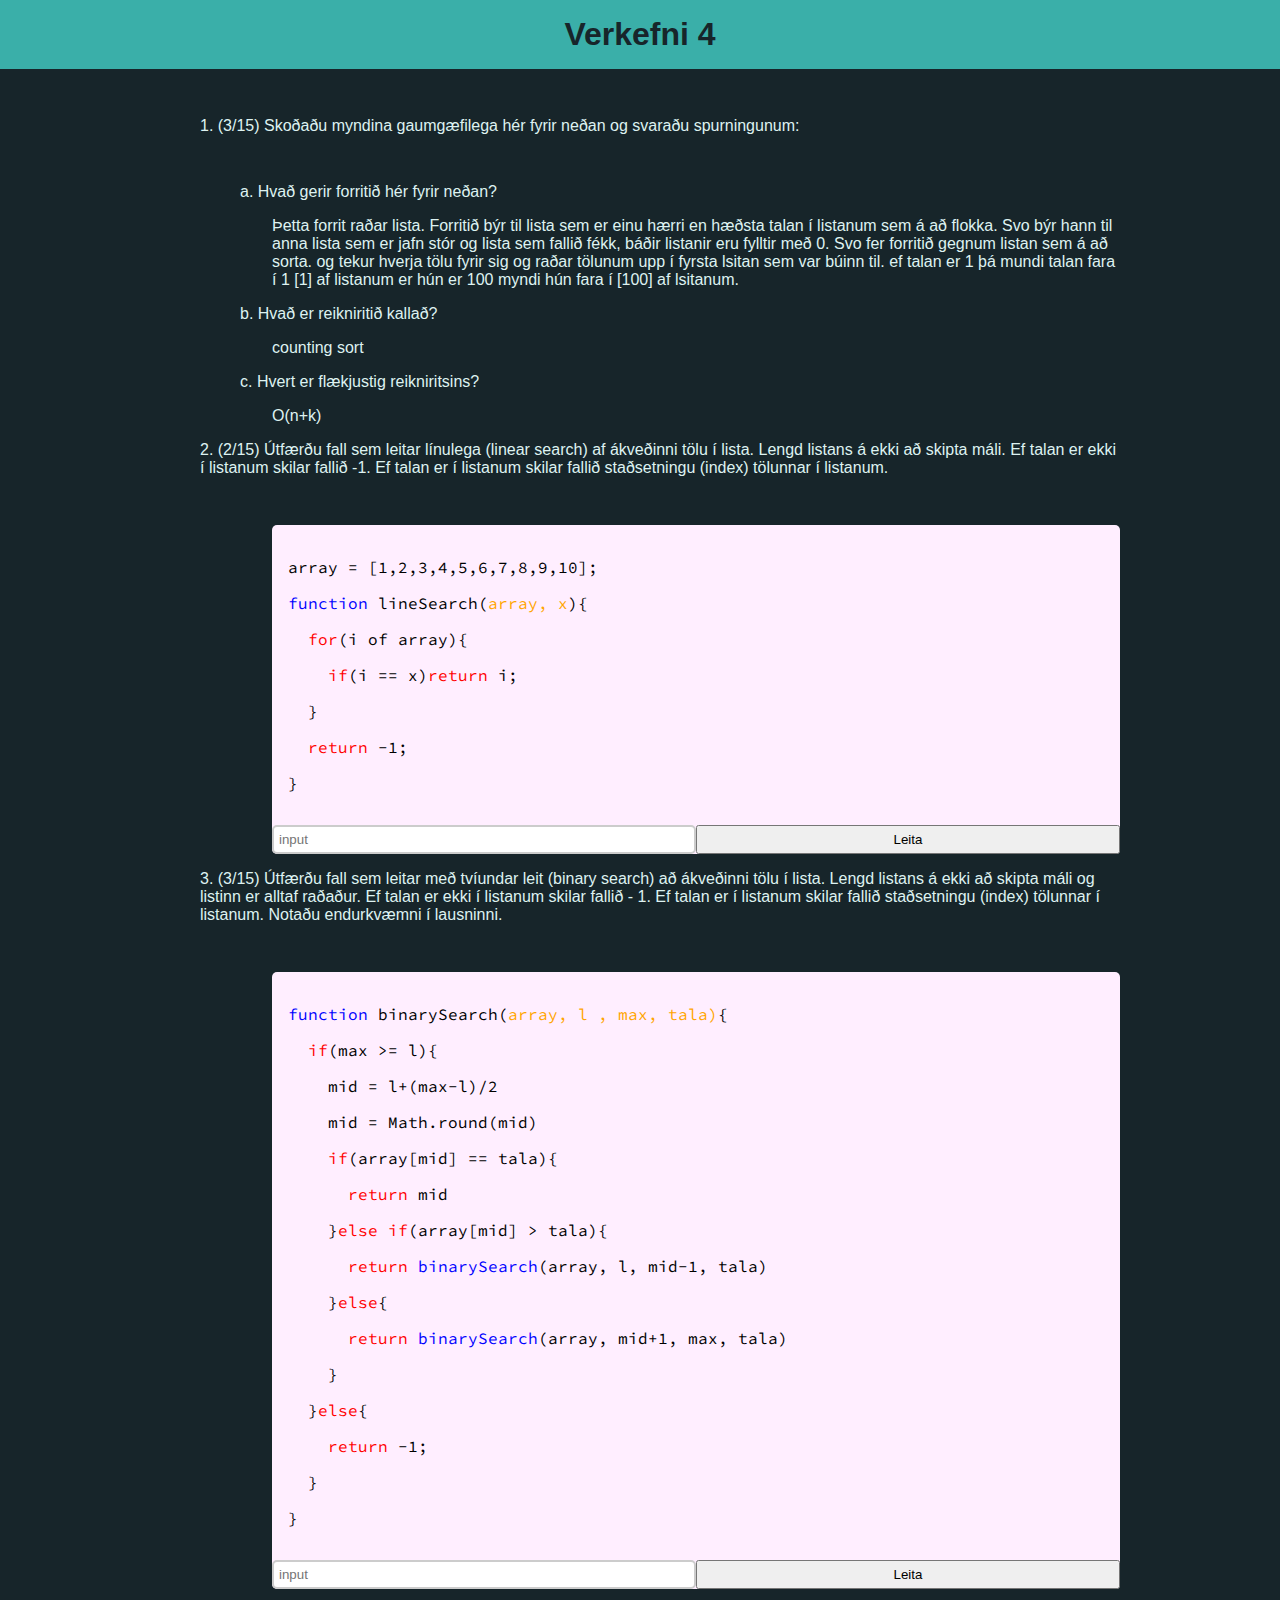
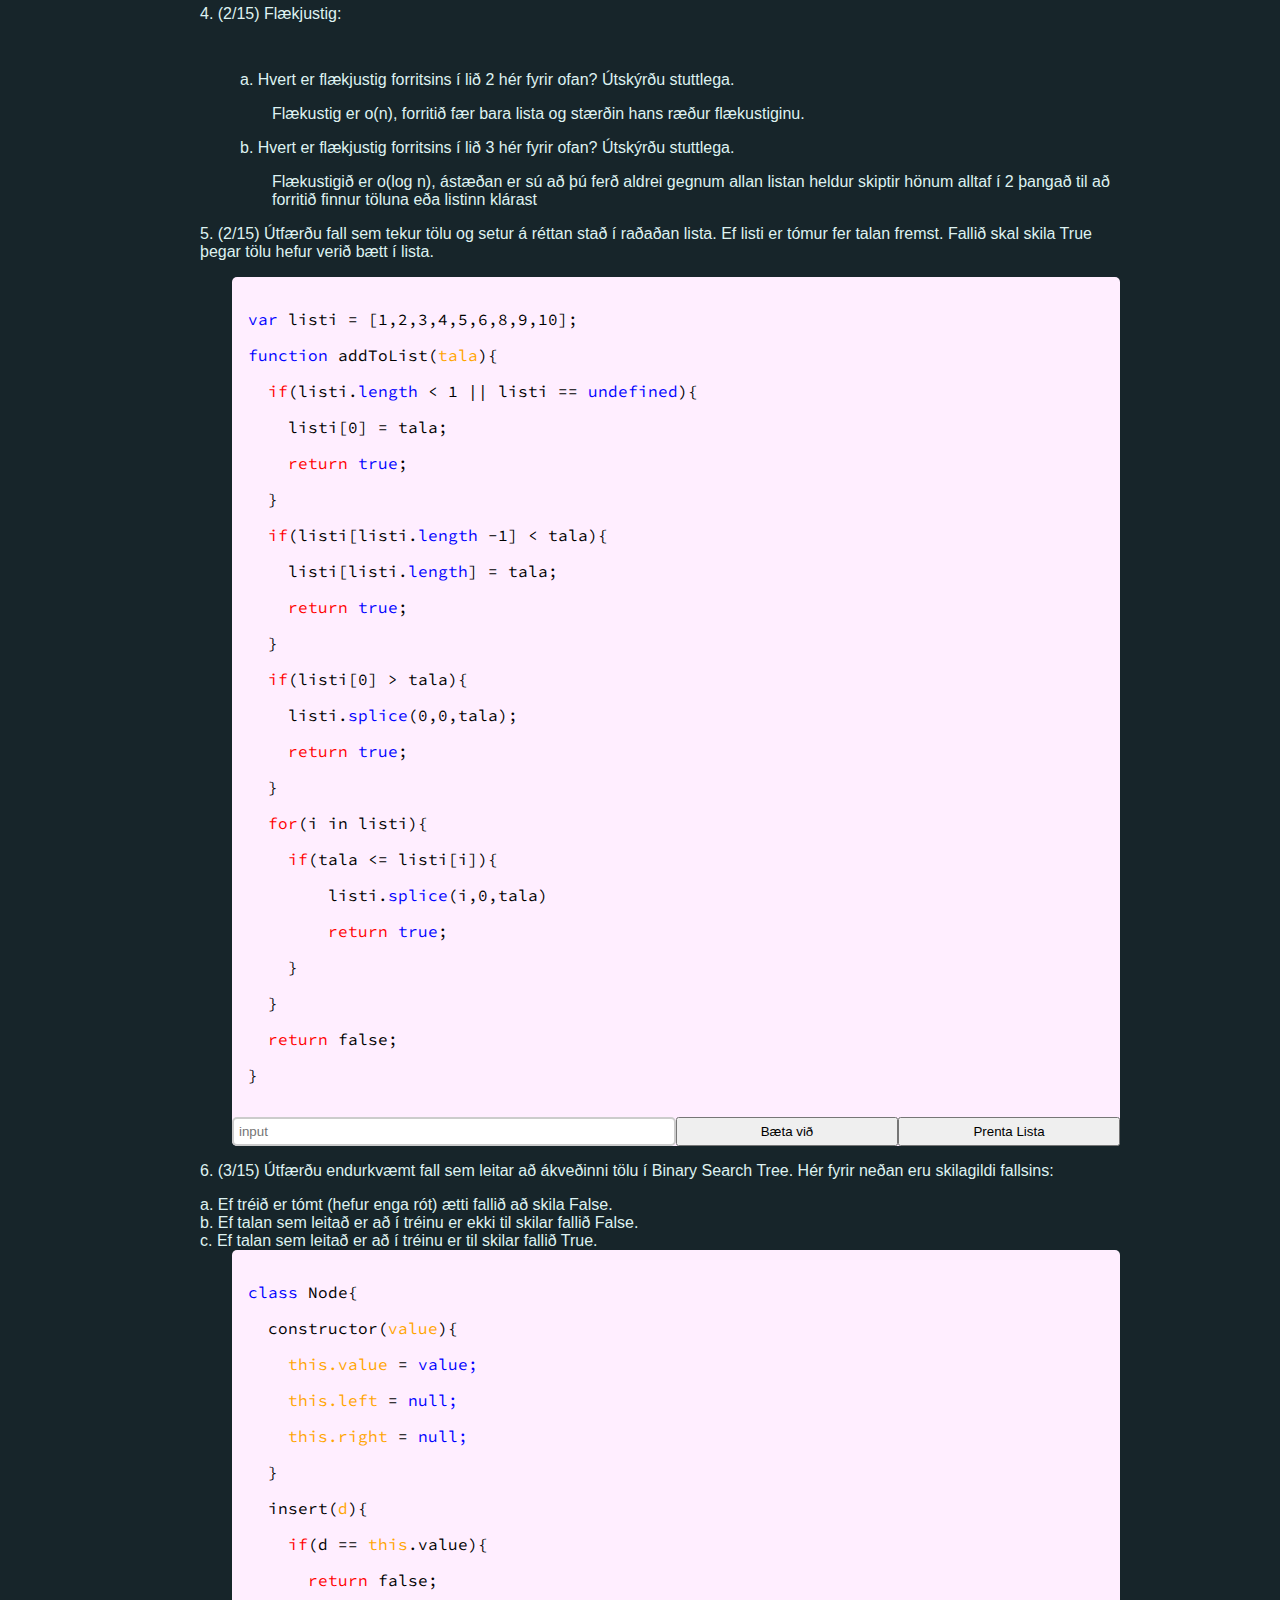
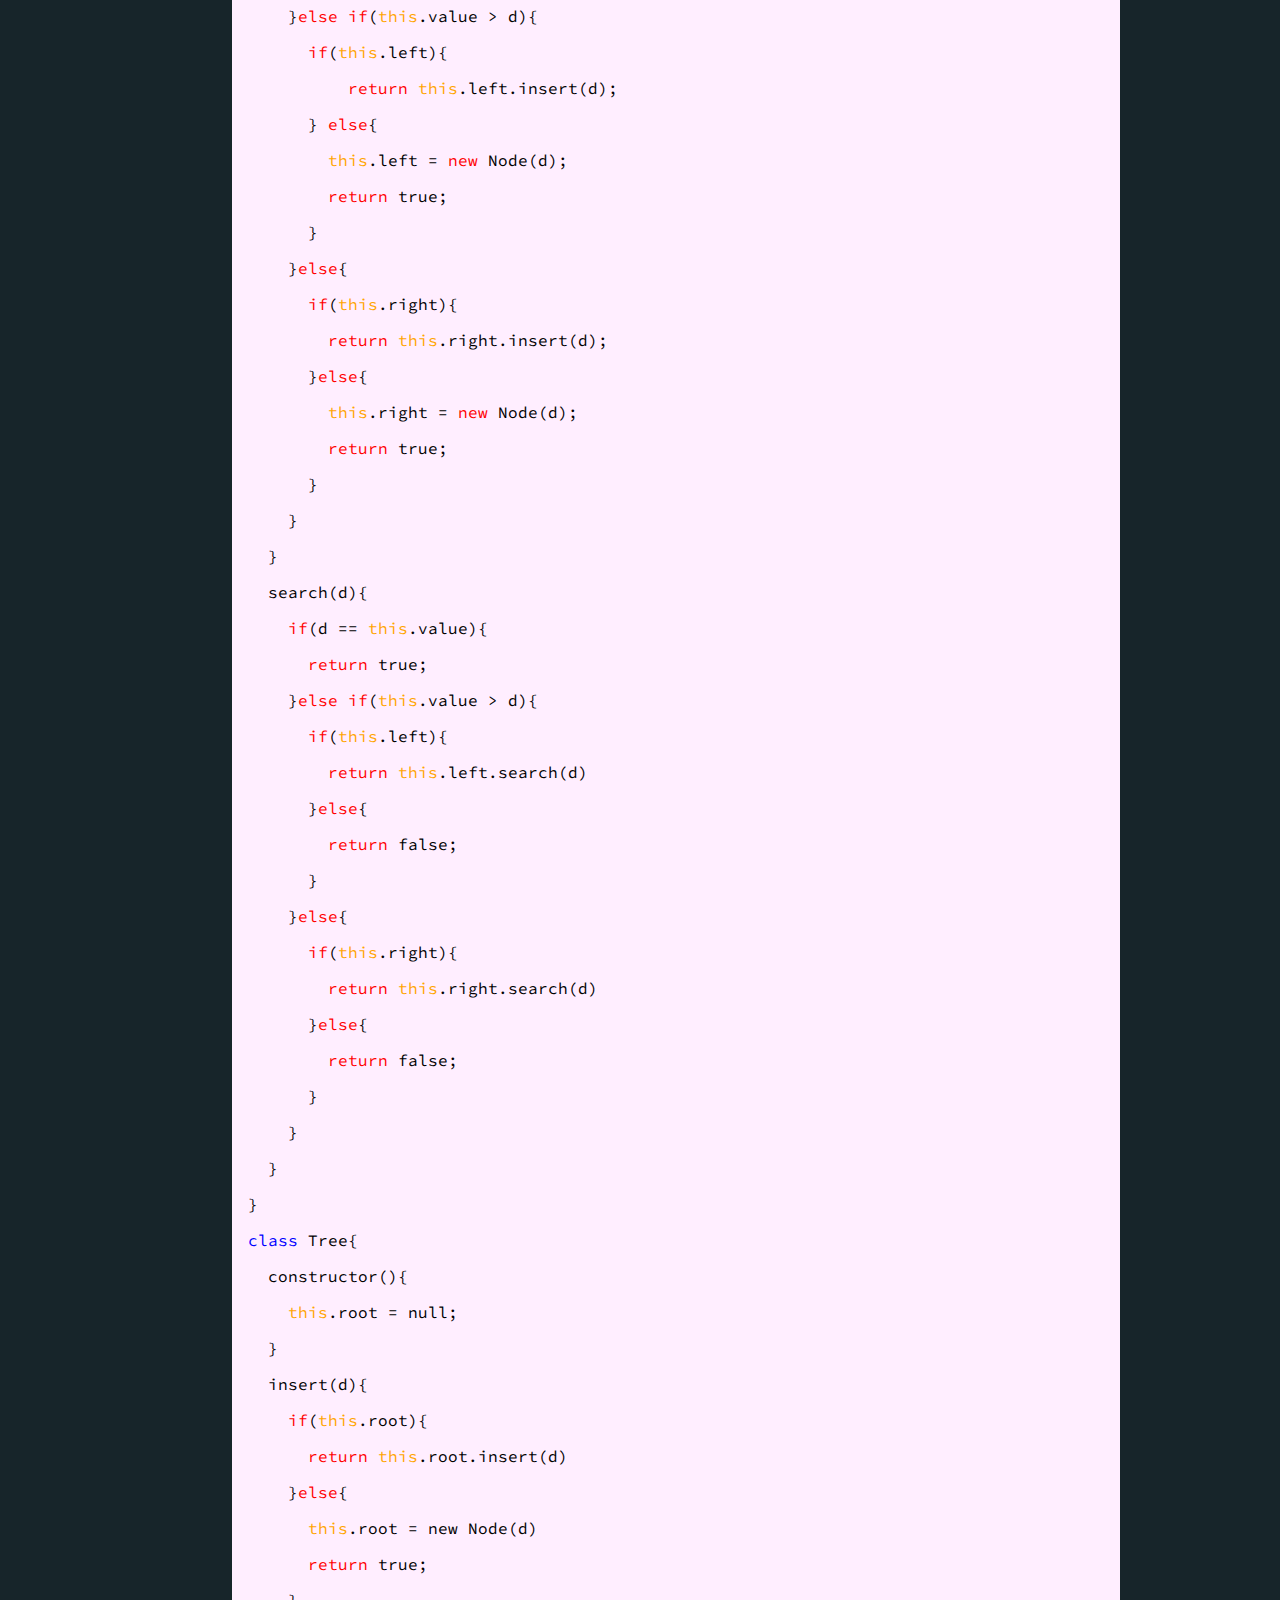
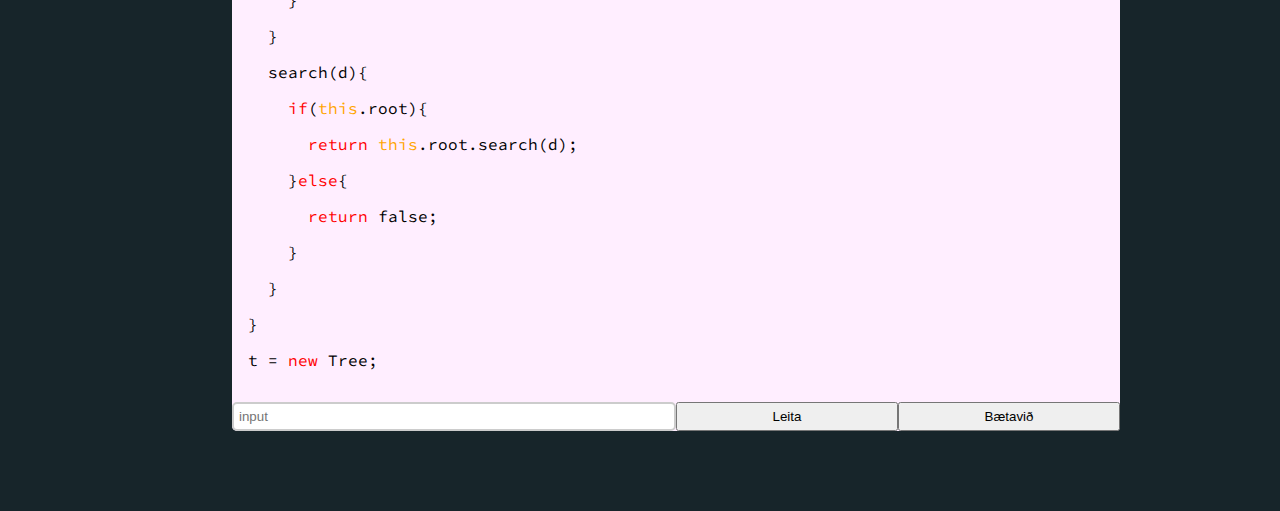
<file: Skilaverkefni_4/index.html>
<!DOCTYPE html>
<html>
<head>
	<title></title>
    <link rel="stylesheet" type="text/css" href="main.css">
    <link href="https://fonts.googleapis.com/css?family=Source+Code+Pro" rel="stylesheet">
    <meta name="viewport" content="width=device-width, initial-scale=1.0">
</head>
<body>
    
    <header>
        <h1>Verkefni 4</h1>
    </header>

    <ul>
        <li>
            <p>1. (3/15) Skoðaðu myndina gaumgæfilega hér fyrir neðan og svaraðu spurningunum:</p>
            <ul>
                <li>
                    <p>a. Hvað gerir forritið hér fyrir neðan?</p>
                    <p class="svar">Þetta forrit raðar lista. Forritið býr til lista sem er einu hærri en hæðsta talan í listanum sem á að flokka. Svo býr hann til anna lista sem er jafn stór og lista sem fallið fékk, báðir listanir eru fylltir með 0. Svo fer forritið gegnum listan sem á að sorta. og tekur hverja tölu fyrir sig og raðar tölunum upp í fyrsta lsitan sem var búinn til. ef talan er 1 þá mundi talan fara í 1 [1] af listanum er hún er 100 myndi hún fara í [100] af lsitanum.</p>
                    
                
                </li>
                <li>
                    <p>b. Hvað er reikniritið kallað?</p>
                    <p class="svar">counting sort</p>
                
                </li>
                <li>
                    <p>c. Hvert er flækjustig reikniritsins?</p>
                    <p class="svar">O(n+k)</p>
                    
                </li>
            </ul>
        </li>
        
        
        <li>
            <p>2. (2/15) Útfærðu fall sem leitar línulega (linear search) af ákveðinni tölu í lista. Lengd listans á ekki að skipta máli. Ef talan er ekki í listanum skilar fallið -1. Ef talan er í listanum skilar fallið staðsetningu (index) tölunnar í listanum.</p>

            <ul>
                <li class="svar">
                    <div class="javascript">
                        <div class="code">
                            <p>array = [1,2,3,4,5,6,7,8,9,10];</p>
                            <p><span class="blue">function</span> <span class="yellow">lineSearch</span>(<span class="orange">array, x</span>){</p>
                            <p>&nbsp;&nbsp;<span class="red">for</span>(i of array){</p>
                            <p>&nbsp;&nbsp;&nbsp;&nbsp;<span class="red">if</span>(i == x)<span class="red">return</span> i;</p>
                            <p>&nbsp;&nbsp;}</p>
                            <p>&nbsp;&nbsp;<span class="red">return </span> -1;</p>  
                            <p>}</p>
                            </p>
                        </div>
                        <div class="takkar">
                            <input id="lineSearchInput" type="text" name="" placeholder="input">
                            <button id="lineSearch">Leita</button>
                        </div>
                        <div class="" id="lineSearchOutput"></div>
                    </div>
                </li>
            </ul>
        
        </li>
            
        <li>
            <p>3. (3/15) Útfærðu fall sem leitar með tvíundar leit (binary search) að ákveðinni tölu í lista. Lengd listans á ekki að skipta máli og listinn er alltaf raðaður. Ef talan er ekki í listanum skilar fallið - 1. Ef talan er í listanum skilar fallið staðsetningu (index) tölunnar í listanum. Notaðu endurkvæmni í lausninni.</p>

            <ul>
                <li class="svar">
                    <div class="javascript">
                        <div class="code">
                            <p><span class="blue">function</span> <span class="yellow">binarySearch</span>(<span class="orange">array, l , max, tala)</span>{</p>

                            <p>&nbsp;&nbsp;<span class="red">if</span>(max >= l){</p>
                                
                            <p>&nbsp;&nbsp;&nbsp;&nbsp;mid = l+(max-l)/2</p>
                            <p>&nbsp;&nbsp;&nbsp;&nbsp;mid = Math.round(mid)</p>

                            <p>&nbsp;&nbsp;&nbsp;&nbsp;<span class="red">if</span>(array[mid] == tala){</p>
                            <p>&nbsp;&nbsp;&nbsp;&nbsp;&nbsp;&nbsp;<span class="red">return</span> mid</p>
                            <p>&nbsp;&nbsp;&nbsp;&nbsp;}<span class="red">else if</span>(array[mid] > tala){</p>
                            <p>&nbsp;&nbsp;&nbsp;&nbsp;&nbsp;&nbsp;<span class="red">return </span> <span class="blue">binarySearch</span>(array, l, mid-1, tala)</p>
                            <p>&nbsp;&nbsp;&nbsp;&nbsp;}<span class="red">else</span>{</p>
                            <p>&nbsp;&nbsp;&nbsp;&nbsp;&nbsp;&nbsp;<span class="red">return</span> <span class="blue">binarySearch</span>(array, mid+1, max, tala)</p>
                            <p>&nbsp;&nbsp;&nbsp;&nbsp;}</p>
                            <p>&nbsp;&nbsp;}<span class="red">else</span>{</p>
                            <p>&nbsp;&nbsp;&nbsp;&nbsp;<span class="red">return</span> -1;</p>
                            <p>&nbsp;&nbsp;}</p>
                            <p>}</p>
                        </div>
                        <div class="takkar">
                            <input id="binarySearchInput" type="text" name="" placeholder="input">
                            <button id="binarySearch">Leita</button>
                        </div>
                        <div class="" id="binarySearchOutput"></div>
                            
                        </div>
                    </div>
                </li>
            </ul>
        </li>

        <li>
            <p>4. (2/15) Flækjustig:</p>
            <ul>
                <li>
                    <p>a. Hvert er flækjustig forritsins í lið 2 hér fyrir ofan? Útskýrðu stuttlega.</p>
                    <p class="svar">Flækustig er o(n), forritið fær bara lista og stærðin hans ræður flækustiginu.</p>
                </li>
                <li>
                    <p>b. Hvert er flækjustig forritsins í lið 3 hér fyrir ofan? Útskýrðu stuttlega.</p>
                    <p class="svar">Flækustigið er o(log n), ástæðan er sú að þú ferð aldrei gegnum allan listan heldur skiptir hönum alltaf í 2 þangað til að forritið finnur töluna eða listinn klárast</p>
                </li>
            </ul>
        </li>

        <li>
            <p>5. (2/15) Útfærðu fall sem tekur tölu og setur á réttan stað í raðaðan lista. Ef listi er tómur fer talan fremst. Fallið skal skila True þegar tölu hefur verið bætt í lista.</p>
            <li class="svar">
                <div class="javascript">
                    <div class="code">
                        <p><span class="blue">var</span> listi = [1,2,3,4,5,6,8,9,10];</p>

                        <p><span class="blue">function</span> <span class="yellow">addToList</span>(<span class="orange">tala</span>){</p>
                        <p>&nbsp;&nbsp;<span class="red">if</span>(listi.<span class="blue">length</span> < 1 || listi == <span class="blue">undefined</span>){</p>
                        <p>&nbsp;&nbsp;&nbsp;&nbsp;listi[0]  = tala;</p>
                        <p>&nbsp;&nbsp;&nbsp;&nbsp;<span class="red">return</span> <span class="blue">true</span>;</p>
                        <p>&nbsp;&nbsp;}</p>

                        <p>&nbsp;&nbsp;<span class="red">if</span>(listi[listi.<span class="blue">length</span> -1] < tala){</p>
                        <p>&nbsp;&nbsp;&nbsp;&nbsp;listi[listi.<span class="blue">length</span>] = tala;</p>
                        <p>&nbsp;&nbsp;&nbsp;&nbsp;<span class="red">return</span> <span class="blue">true</span>;</p>
                        <p>&nbsp;&nbsp;}</p>
                        <p>&nbsp;&nbsp;<span class="red">if</span>(listi[0] > tala){</p>
                        <p>&nbsp;&nbsp;&nbsp;&nbsp;listi.<span class="blue">splice</span>(0,0,tala);</p>
                        <p>&nbsp;&nbsp;&nbsp;&nbsp;<span class="red">return</span> <span class="blue">true</span>;</p>
                        <p>&nbsp;&nbsp;}</p>
                        <p>&nbsp;&nbsp;<span class="red">for</span>(i in listi){</p>
                        <p>&nbsp;&nbsp;&nbsp;&nbsp;<span class="red">if</span>(tala <= listi[i]){</p>
                        <p>&nbsp;&nbsp;&nbsp;&nbsp;&nbsp;&nbsp;&nbsp;&nbsp;listi.<span class="blue">splice</span>(i,0,tala)</p>
                        <p>&nbsp;&nbsp;&nbsp;&nbsp;&nbsp;&nbsp;&nbsp;&nbsp;<span class="red">return</span> <span class="blue">true</span>;</p>
                        <p>&nbsp;&nbsp;&nbsp;&nbsp;}</p>
                        <p>&nbsp;&nbsp;}</p>
                        
                        <p>&nbsp;&nbsp;<span class="red">return</span> false;</p>
                        <p>}</p>

                        
                    </div>
                    <div class="takkar">
                        <input id="addToListInput" type="text" name="" placeholder="input">
                        <div class="tveirTakkar">
                            <button id="addToListiId" accesskey="">Bæta við</button>
                            <button id="addToListiPrint">Prenta Lista</button>
                        </div>    
                    </div>
                    <div class="" id="addToListOutput"></div>
                          
                    </div>
                </div>
            </li>
        </li>
        
        <li>
            <p>6. (3/15) Útfærðu endurkvæmt fall sem leitar að ákveðinni tölu í Binary Search Tree. Hér fyrir neðan eru skilagildi fallsins:</p>
            <li>a. Ef tréið er tómt (hefur enga rót) ætti fallið að skila False.</li>
            <li>b. Ef talan sem leitað er að í tréinu er ekki til skilar fallið False.</li>
            <li>c. Ef talan sem leitað er að í tréinu er til skilar fallið True.</li>
            <li class="svar">
                <div class="javascript">
                    <div class="code">
                        <p><span class="blue">class</span><span class="yellow"> Node</span>{</p>
                        <p>&nbsp;&nbsp;<span class="yellow">constructor</span>(<span class="orange">value</span>){</p>
                        <p>&nbsp;&nbsp;&nbsp;&nbsp;<span class="orange">this.value</span> = <span class="blue">value;</span></p>
                        <p>&nbsp;&nbsp;&nbsp;&nbsp;<span class="orange">this.left</span> = <span class="blue"> null;</span></p>
                        <p>&nbsp;&nbsp;&nbsp;&nbsp;<span class="orange">this.right</span> = <span class="blue"> null;</span></p>
                        <p>&nbsp;&nbsp;}</p>

                        <p>&nbsp;&nbsp;<span class="yellow">insert</span>(<span class="orange">d</span>){</p>
                        <p>&nbsp;&nbsp;&nbsp;&nbsp;<span class="red">if</span>(d == <span class="orange">this</span>.value){</p>
                        <p>&nbsp;&nbsp;&nbsp;&nbsp;&nbsp;&nbsp;<span class="red">return</span> false;</p>
                        <p>&nbsp;&nbsp;&nbsp;&nbsp;}<span class="red">else if</span>(<span class="orange">this</span>.value > d){</p>
                    
                        <p>&nbsp;&nbsp;&nbsp;&nbsp;&nbsp;&nbsp;<span class="red">if</span>(<span class="orange">this</span>.left){</p>
                        <p>&nbsp;&nbsp;&nbsp;&nbsp;&nbsp;&nbsp;&nbsp;&nbsp;&nbsp;&nbsp;<span class="red">return</span> <span class="orange">this</span>.left.insert(d);</p>
                        <p>&nbsp;&nbsp;&nbsp;&nbsp;&nbsp;&nbsp;}<span class="red"> else</span>{</p>
                        <p>&nbsp;&nbsp;&nbsp;&nbsp;&nbsp;&nbsp;&nbsp;&nbsp;<span class="orange">this</span>.left = <span class="red">new</span> Node(d);</p>
                        <p>&nbsp;&nbsp;&nbsp;&nbsp;&nbsp;&nbsp;&nbsp;&nbsp;<span class="red">return</span> true;</p>
                        <p>&nbsp;&nbsp;&nbsp;&nbsp;&nbsp;&nbsp;}</p>
                        <p>&nbsp;&nbsp;&nbsp;&nbsp;}<span class="red">else</span>{</p>
                        <p>&nbsp;&nbsp;&nbsp;&nbsp;&nbsp;&nbsp;<span class="red">if</span>(<span class="orange">this</span>.right){</p>
                        <p>&nbsp;&nbsp;&nbsp;&nbsp;&nbsp;&nbsp;&nbsp;&nbsp;<span class="red">return</span> <span class="orange">this</span>.right.insert(d);</p>
                        <p>&nbsp;&nbsp;&nbsp;&nbsp;&nbsp;&nbsp;}<span class="red">else</span>{</p>
                        <p>&nbsp;&nbsp;&nbsp;&nbsp;&nbsp;&nbsp;&nbsp;&nbsp;<span class="orange">this</span>.right = <span class="red">new</span> Node(d);</p>
                        <p>&nbsp;&nbsp;&nbsp;&nbsp;&nbsp;&nbsp;&nbsp;&nbsp;<span class="red">return</span> true;</p>
                        <p>&nbsp;&nbsp;&nbsp;&nbsp;&nbsp;&nbsp;}</p>
                        <p>&nbsp;&nbsp;&nbsp;&nbsp;}</p>
                        <p>&nbsp;&nbsp;}</p>
            
                        <p>&nbsp;&nbsp;search(d){</p>

                        <p>&nbsp;&nbsp;&nbsp;&nbsp;<span class="red">if</span>(d == <span class="orange">this</span>.value){</p>
                        <p>&nbsp;&nbsp;&nbsp;&nbsp;&nbsp;&nbsp;<span class="red">return</span> true;</p>
                        <p>&nbsp;&nbsp;&nbsp;&nbsp;}<span class="red">else if</span>(<span class="orange">this</span>.value > d){</p>
                        <p>&nbsp;&nbsp;&nbsp;&nbsp;&nbsp;&nbsp;<span class="red">if</span>(<span class="orange">this</span>.left){</p>
                        <p>&nbsp;&nbsp;&nbsp;&nbsp;&nbsp;&nbsp;&nbsp;&nbsp;<span class="red">return</span> <span class="orange">this</span>.left.search(d)</p>
                        <p>&nbsp;&nbsp;&nbsp;&nbsp;&nbsp;&nbsp;}<span class="red">else</span>{</p>
                        <p>&nbsp;&nbsp;&nbsp;&nbsp;&nbsp;&nbsp;&nbsp;&nbsp;<span class="red">return</span> false;</p>
                        <p>&nbsp;&nbsp;&nbsp;&nbsp;&nbsp;&nbsp;}</p>
                        <p>&nbsp;&nbsp;&nbsp;&nbsp;}<span class="red">else</span>{</p>
                        <p>&nbsp;&nbsp;&nbsp;&nbsp;&nbsp;&nbsp;<span class="red">if</span>(<span class="orange">this</span>.right){</p>
                        <p>&nbsp;&nbsp;&nbsp;&nbsp;&nbsp;&nbsp;&nbsp;&nbsp;<span class="red">return</span> <span class="orange">this</span>.right.search(d)</p>
                        <p>&nbsp;&nbsp;&nbsp;&nbsp;&nbsp;&nbsp;}<span class="red">else</span>{</p>
                        <p>&nbsp;&nbsp;&nbsp;&nbsp;&nbsp;&nbsp;&nbsp;&nbsp;<span class="red">return</span> false;</p>
                        <p>&nbsp;&nbsp;&nbsp;&nbsp;&nbsp;&nbsp;}</p>
                        <p>&nbsp;&nbsp;&nbsp;&nbsp;}</p>
                        <p>&nbsp;&nbsp;}</p>
                        <p>}</p>

                        <p><span class="blue">class</span> Tree{</p>
                        <p>&nbsp;&nbsp;constructor(){</p>
                        <p>&nbsp;&nbsp;&nbsp;&nbsp;<span class="orange">this</span>.root = null;</p>
                        <p>&nbsp;&nbsp;}</p>
            
                        <p>&nbsp;&nbsp;insert(d){</p>
                        <p>&nbsp;&nbsp;&nbsp;&nbsp;<span class="red">if</span>(<span class="orange">this</span>.root){</p>
                        <p>&nbsp;&nbsp;&nbsp;&nbsp;&nbsp;&nbsp;<span class="red">return</span> <span class="orange">this</span>.root.insert(d)</p>
                        <p>&nbsp;&nbsp;&nbsp;&nbsp;}<span class="red">else</span>{</p>
                        <p>&nbsp;&nbsp;&nbsp;&nbsp;&nbsp;&nbsp;<span class="orange">this</span>.root = new Node(d)</p>
                        <p>&nbsp;&nbsp;&nbsp;&nbsp;&nbsp;&nbsp;<span class="red">return</span> true;</p>
                        <p>&nbsp;&nbsp;&nbsp;&nbsp;}</p>
                        <p>&nbsp;&nbsp;}</p>
            
                        <p>&nbsp;&nbsp;search(d){</p>
                        <p>&nbsp;&nbsp;&nbsp;&nbsp;<span class="red">if</span>(<span class="orange">this</span>.root){</p>
                        <p>&nbsp;&nbsp;&nbsp;&nbsp;&nbsp;&nbsp;<span class="red">return</span> <span class="orange">this</span>.root.search(d);</p>
                        <p>&nbsp;&nbsp;&nbsp;&nbsp;}<span class="red">else</span>{</p>
                        <p>&nbsp;&nbsp;&nbsp;&nbsp;&nbsp;&nbsp;<span class="red">return</span> false;</p>
                        <p>&nbsp;&nbsp;&nbsp;&nbsp;}</p>
                        <p>&nbsp;&nbsp;}</p>
                        <p>}</p>

                        <p>t = <span class="red">new</span> Tree;</p>
                    </div>
                    <div class="takkar">
                        <input id="treeSearchInput" type="text" name="" placeholder="input">
                        <div class="tveirTakkar">
                            <button id="treeSearch">Leita</button>
                            <button id="treeInsert">Bætavið</button>
                        </div>    
                    </div>
                    <div class="" id="treeSearchOutput"></div>
                          
                    </div>
                </div>

                
            </li>

        
        </li>
        

    </ul>
    <footer></footer>
    <script type="text/javascript" src="skilaverkefni_4.js"></script>
    <script type="text/javascript" src="main.js"></script>
    
</body>
</html>
</file>
<file: Skilaverkefni_4/main.css>
* {box-sizing: border-box;}

body{
	background-color: #17252A;
	margin: 0;
}

header{
	text-align: center;
	color: #17252A;
	font-family: 'Raleway', sans-serif;
	background-color: #3AAFA9;
	margin: 0;
}

h1{
	margin: 0;
	padding: 0.5em;
}

ul{
	max-width: 20em;
	margin: auto;
	color: #DEF2F1;
	font-family: 'Raleway', sans-serif;
	text-decoration: none;
	list-style-type: none;
	margin-top: 3em;
}


.svar{
	margin-left: 2em;
}

.javascript{
	background-color: #FEFF;
	color: black;
	border-radius: 5px;
	font-family: 'Source Code Pro', monospace;

}

.javascript .code{
	padding: 1em;
}

.javascript .output{

	padding: 1em;

}

.javascript .takkar{
	width: 100%;
	display: grid;
	grid-template-columns: repeat(2, 1fr);
}

.javascript .takkar button{
	width: 100%;
}
.tveirTakkar {
	display: grid;
	grid-template-columns: repeat(2, 1fr);
}

input[type=text] {
    padding:5px; 
    border:2px solid #ccc; 
    -webkit-border-radius: 5px;
    border-radius: 5px;
}

input[type=text]:focus {
    border-color:#333;
}

input[type=submit] {
    padding:5px 15px; 
    background:#ccc; 
    border:0 none;
    cursor:pointer;
    -webkit-border-radius: 5px;
    border-radius: 5px; 
}

.red{color: red;}
.blue{color: blue;}
.orange{color: orange;}

footer{
	margin: 5em;
}

@media only screen and (min-width: 600px) {
  /* For tablets: */
	ul{
		max-width: 40em;
	}
}
@media only screen and (min-width: 768px) {
  /* For desktop: */
  	ul{
		max-width: 60em;
	}
}
</file>
